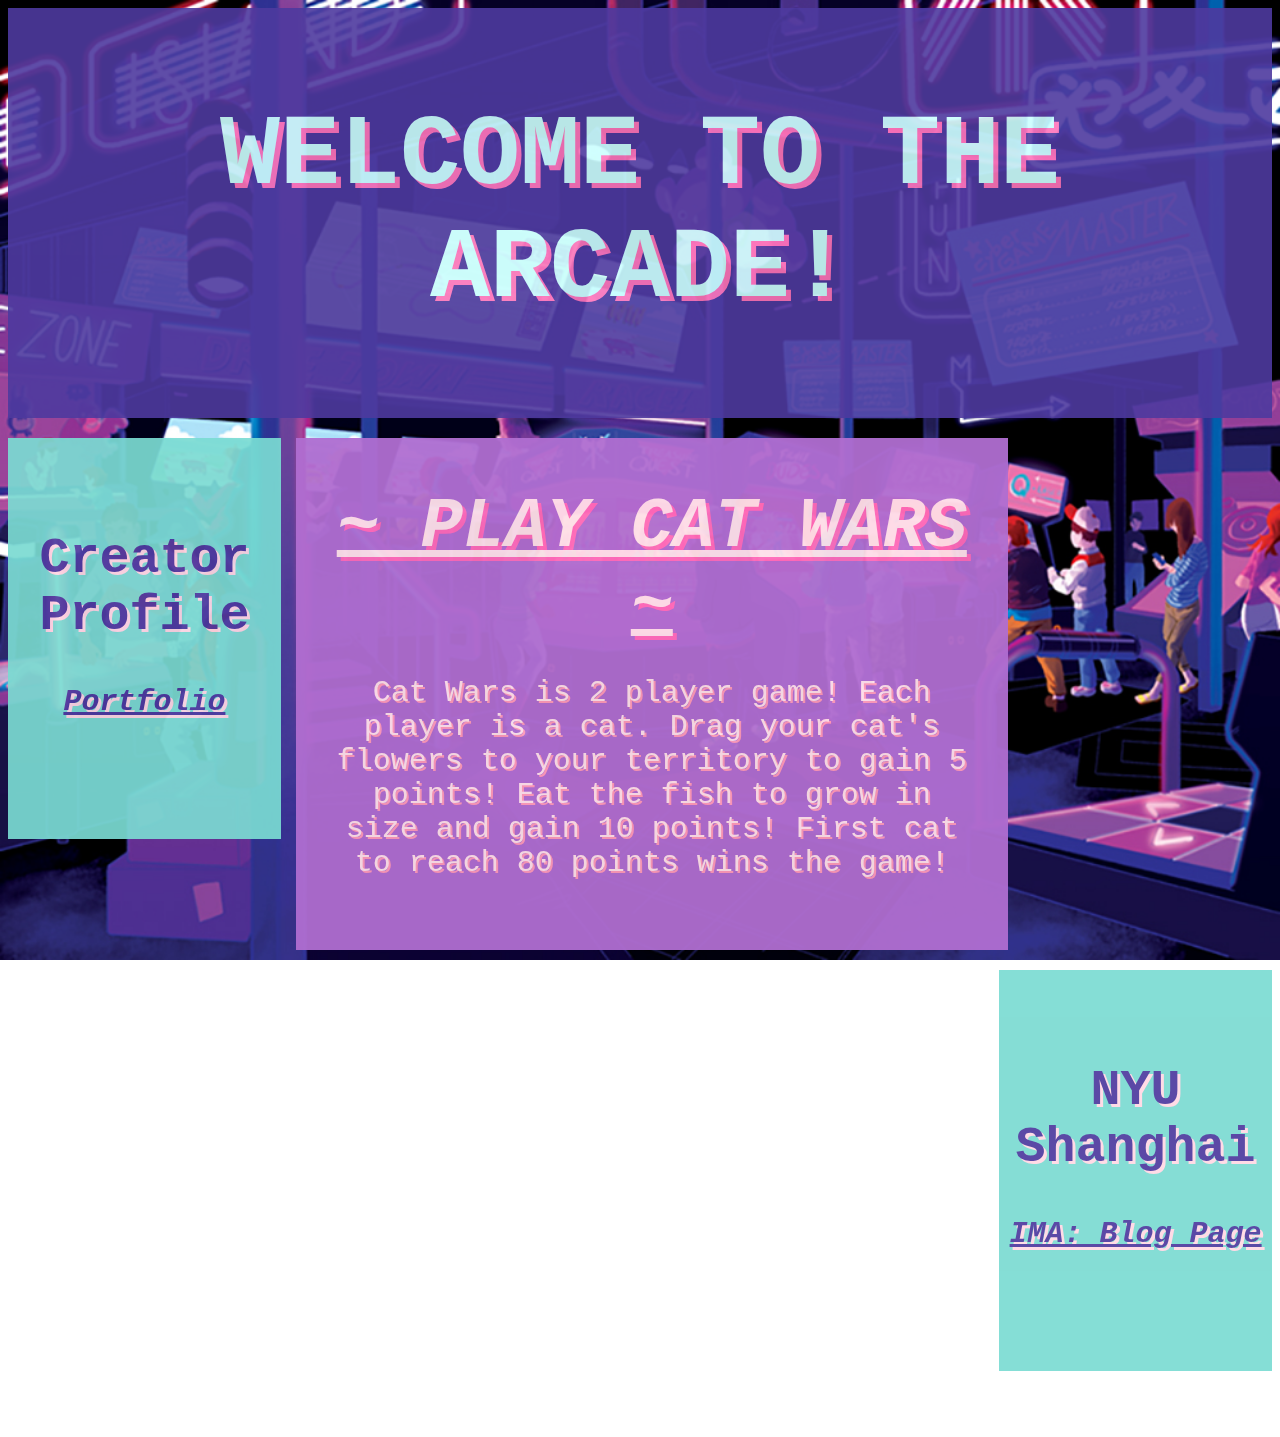
<file: ProjectB/index.html>
<!DOCTYPE html>
<html lang="en">

<head>
  <meta charset="utf-8" />
  <meta name="viewport" content="width=device-width, initial-scale=1.0">

  <title>CCLab Project B</title>

  <link rel="stylesheet" type="text/css" href="style.css">

  <script src="libraries/p5.min.js"></script>
  <!-- Uncomment the line below if you use audio. -->
  <!-- <script src="libraries/p5.sound.min.js"></script> -->
</head>

<body>

  <style>
    body {
  background-image: url("images/bg_arcade.jpg");  
  background-repeat: no-repeat;
  background-attachment: fixed;
  background-size: cover;
  }
  </style>

  <div class="header">
    <h1>WELCOME TO THE ARCADE!</h1>
  </div>

  <div class="row">
    <div class="column left">
      <h2>Creator Profile</h2>
      <a href="tqkvPortfolio.html" class="link1">Portfolio</a>
    </div>
    
    <div class="column middle">
      <a href="gamestart.html" class="link2">~ PLAY CAT WARS ~</a>
      <p>Cat Wars is 2 player game! Each player is a cat.
        Drag your cat's flowers to your territory to gain 5 points!
        Eat the fish to grow in size and gain 10 points!
        First cat to reach 80 points wins the game!
      </p>
    </div>
    
    <div class="column right">
      <h2>NYU Shanghai</h2>
      <a href="https://wp.nyu.edu/nyushanghai-tuquynhv/" class="link3">IMA: Blog Page</a>
    </div>
  
  </div>

  <!-- the script tag below should always be at the bottom, right before the closing body tag -->
</body>

</html>
</file>
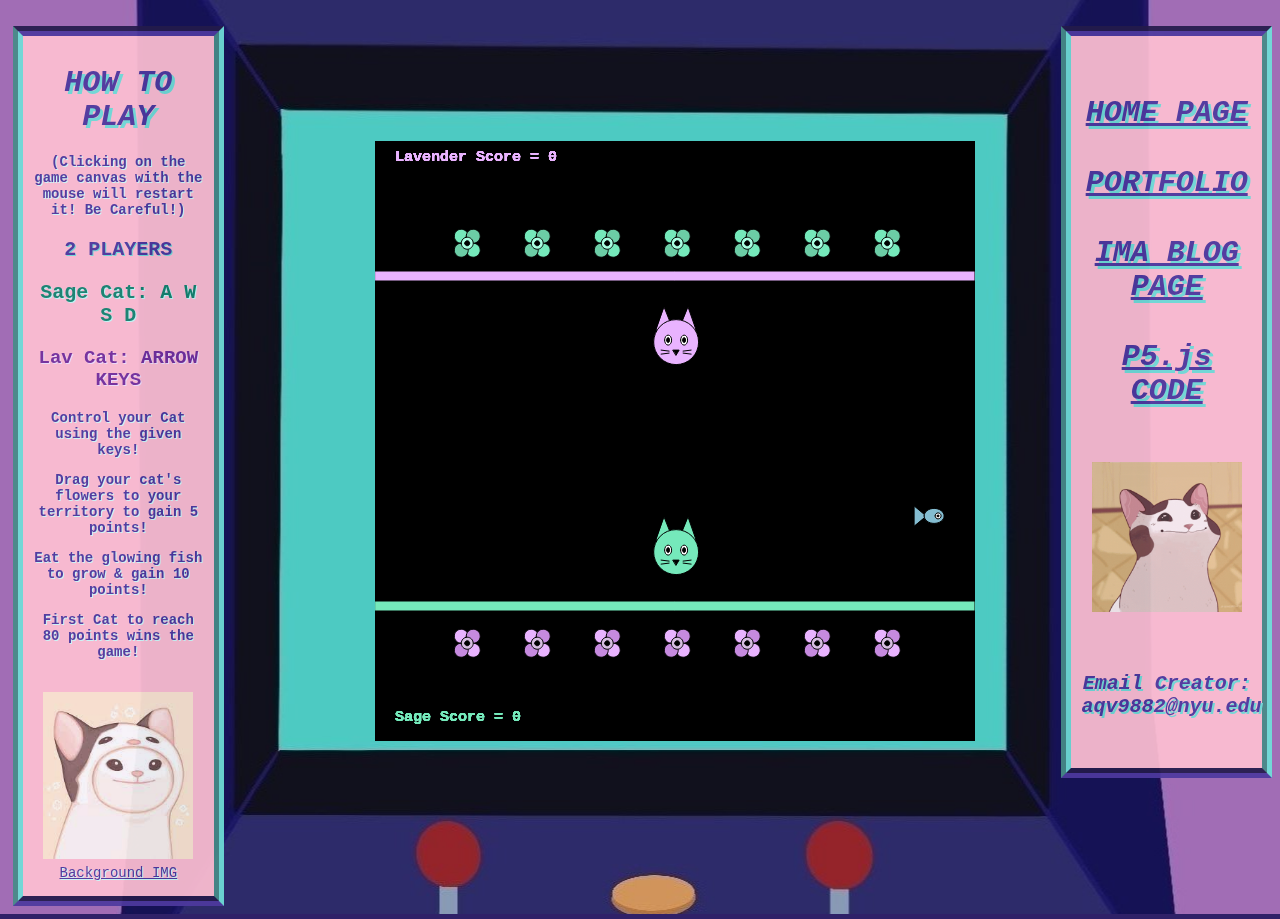
<file: ProjectB/gameplay.html>
<!DOCTYPE html>
<html lang="en">

<head>
  <meta charset="utf-8" />
  <meta name="viewport" content="width=device-width, initial-scale=1.0">

  <title>CCLab Project</title>

  <link rel="stylesheet" type="text/css" href="style1.css">

  <script src="libraries/p5.min.js"></script>
  <!-- Uncomment the line below if you use audio. -->
  <!-- <script src="libraries/p5.sound.min.js"></script> -->
</head>

<body>

  <embed src="fluteflow.mp3" loop="true" autostart="true" width="2" height="0"></embed>

  <div class="row">
    <div class="column left">
        <h1>HOW TO PLAY</h1>
        <p class="p1">(Clicking on the game canvas with the mouse will restart it! Be Careful!)</p>
        <p>2 PLAYERS</p>
        <p class="sage">Sage Cat: A W S D</p>
        <p class="lav">Lav Cat: ARROW KEYS</p>
        <p class="p1">Control your Cat using the given keys!</p>
        <p class="p1">Drag your cat's flowers to your territory to gain 5 points!</p>
        <p class="p1">Eat the glowing fish to grow & gain 10 points!</p>
        <p class="p1">First Cat to reach 80 points wins the game!</p>
        <br>
        <!-- credit: https://twitter.com/laecheng/status/1379478051092717572 -->
        <img src="images/cat.jpg" width="150px">
        <br>
        <!-- self drawn -->
        <a href="images/drawing.jpg" class="p1">Background IMG</a>
    </div>

    <div class="column middle">
        <a href="gameplay.html">
            <div class="canvasDiv" id="canvasContainer"></div>
         </a>
    </div>


    <div class="column right">
        <a href="index.html" class="link1">HOME PAGE</a>
        <br>
        <br>
        <br>
        <a href="tqkvPortfolio.html" class="link1">PORTFOLIO</a>
        <br>
        <br>
        <br>
        <a href="https://wp.nyu.edu/nyushanghai-tuquynhv/" class="link1">IMA BLOG PAGE</a>
        <br>
        <br>
        <br>
        <a href="https://editor.p5js.org/tuquynhvuu/sketches/EthrzqxSF" class="link1">P5.js CODE</a>
        <br>
        <br>
        <br>
        <br>
        <!-- https://gifdb.com/gif/pop-cat-oatmeal-anime-ta4xk8b88tcpfxki.html -->
        <img src="images/Pop.gif" width="150px">
        <br>
        <br>
        <br>
        <p class="email">Email Creator: aqv9882@nyu.edu</p>
    </div>
</div>

  <!-- the script tag below should always be at the bottom, right before the closing body tag -->
  <script src="sketch1.js"></script>
</body>

</html>
</file>
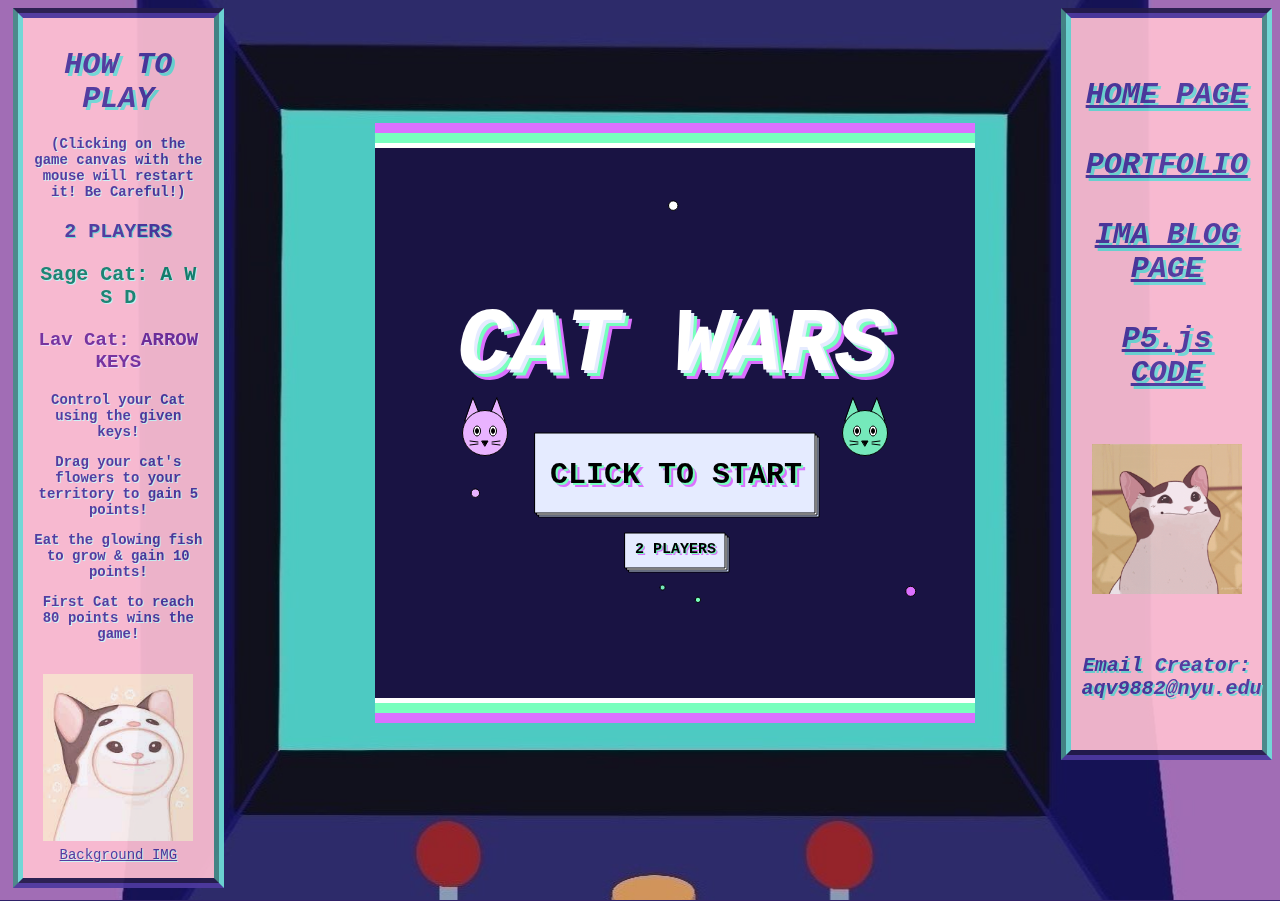
<file: ProjectB/gamestart.html>
<!DOCTYPE html>
<html lang="en">

<head>
  <meta charset="utf-8" />
  <meta name="viewport" content="width=device-width, initial-scale=1.0">

  <title>CCLab Project</title>

  <link rel="stylesheet" type="text/css" href="style1.css">

  <script src="libraries/p5.min.js"></script>
  <!-- Uncomment the line below if you use audio. -->
  <!-- <script src="libraries/p5.sound.min.js"></script> -->
</head>

<body>

<div class="row">
    <div class="column left">
        <h1>HOW TO PLAY</h1>
        <p class="p1">(Clicking on the game canvas with the mouse will restart it! Be Careful!)</p>
        <p>2 PLAYERS</p>
        <p class="sage">Sage Cat: A W S D</p>
        <p class="lav">Lav Cat: ARROW KEYS</p>
        <p class="p1">Control your Cat using the given keys!</p>
        <p class="p1">Drag your cat's flowers to your territory to gain 5 points!</p>
        <p class="p1">Eat the glowing fish to grow & gain 10 points!</p>
        <p class="p1">First Cat to reach 80 points wins the game!</p>
        <br>
        <!-- credit: https://twitter.com/laecheng/status/1379478051092717572 -->
        <img src="images/cat.jpg" width="150px">
        <br>
        <!-- self drawn -->
        <a href="images/drawing.jpg" class="p1">Background IMG</a>
    </div>

    <div class="column middle">
        <a href="gameplay.html">
            <div class="canvasDiv" id="canvasContainer"></div>
         </a>
    </div>


    <div class="column right">
        <a href="index.html" class="link1">HOME PAGE</a>
        <br>
        <br>
        <br>
        <a href="tqkvPortfolio.html" class="link1">PORTFOLIO</a>
        <br>
        <br>
        <br>
        <a href="https://wp.nyu.edu/nyushanghai-tuquynhv/" class="link1">IMA BLOG PAGE</a>
        <br>
        <br>
        <br>
        <a href="https://editor.p5js.org/tuquynhvuu/sketches/EthrzqxSF" class="link1">P5.js CODE</a>
        <br>
        <br>
        <br>
        <br>
        <!-- https://gifdb.com/gif/pop-cat-oatmeal-anime-ta4xk8b88tcpfxki.html -->
        <img src="images/Pop.gif" width="150px">
        <br>
        <br>
        <br>
        <p class="email">Email Creator: aqv9882@nyu.edu</p>
    </div>
</div>

  <!-- the script tag below should always be at the bottom, right before the closing body tag -->
  <script src="sketch.js"></script>
</body>

</html>
</file>
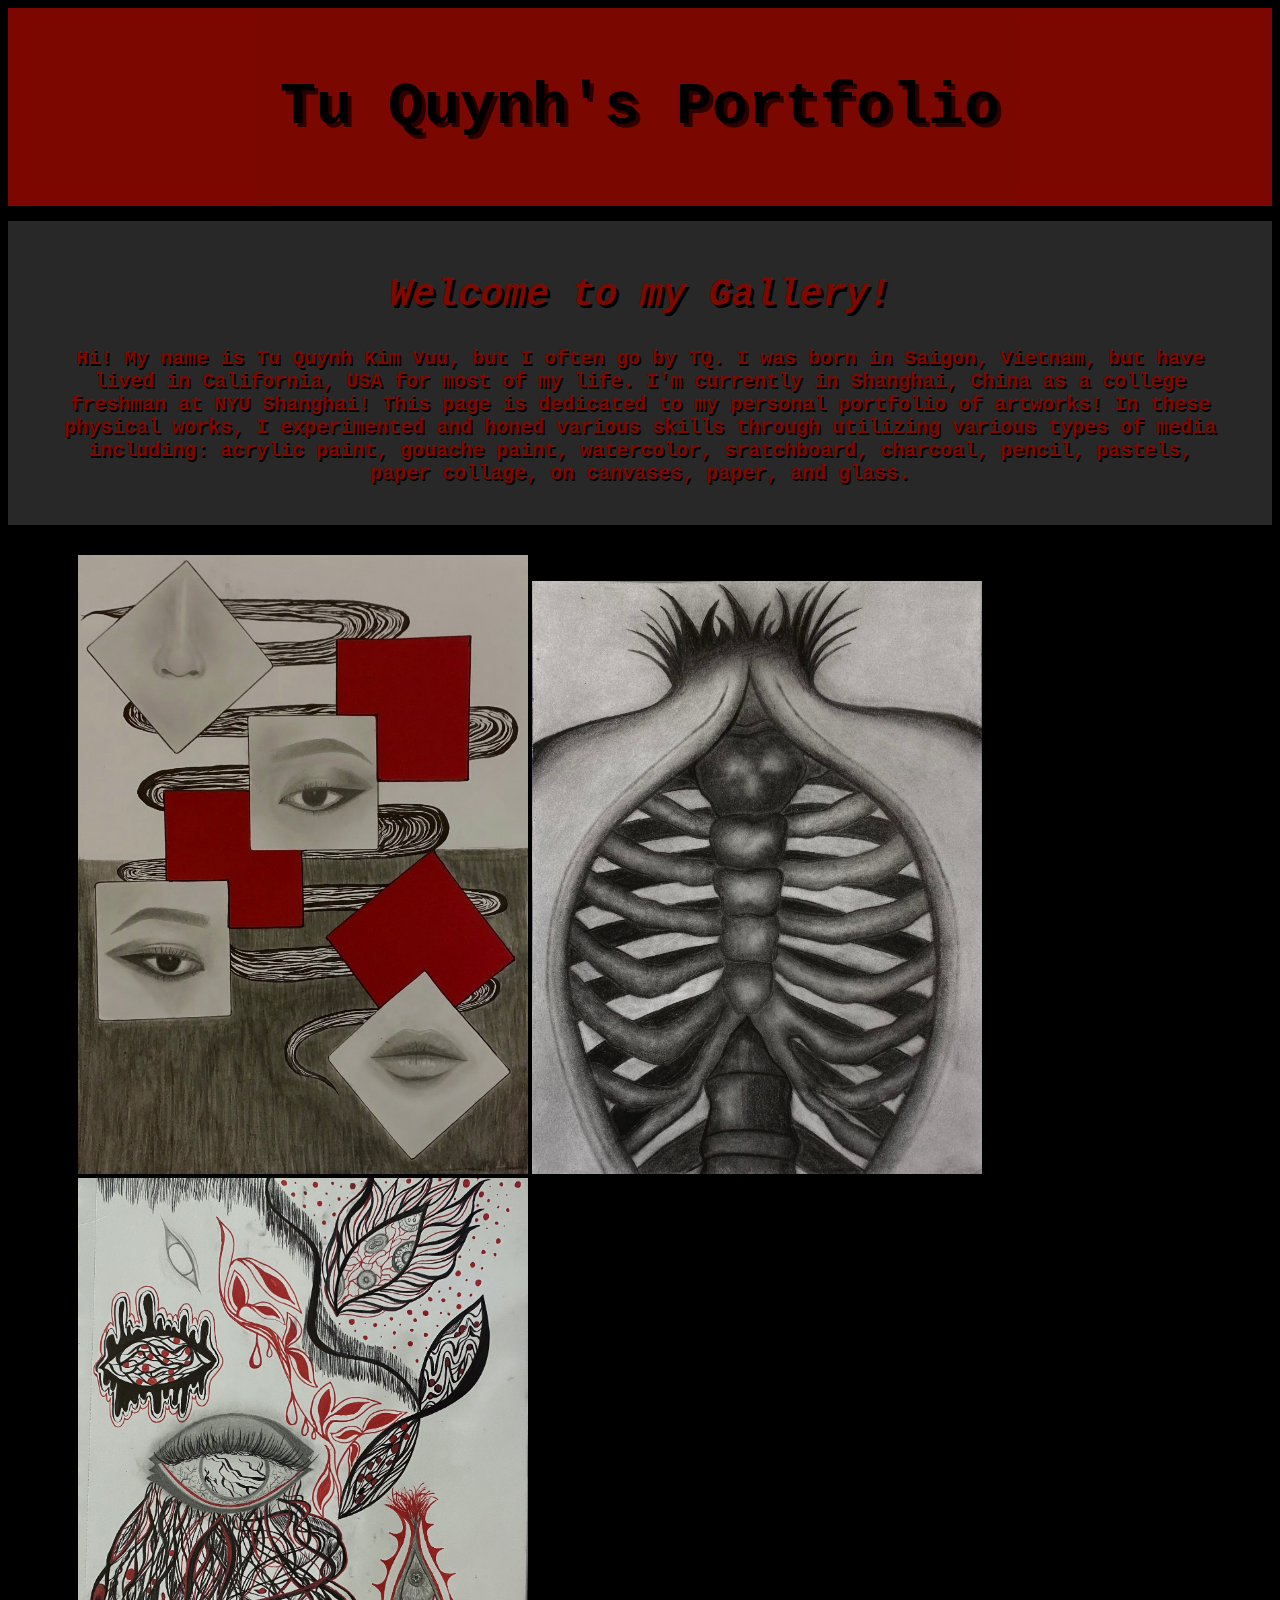
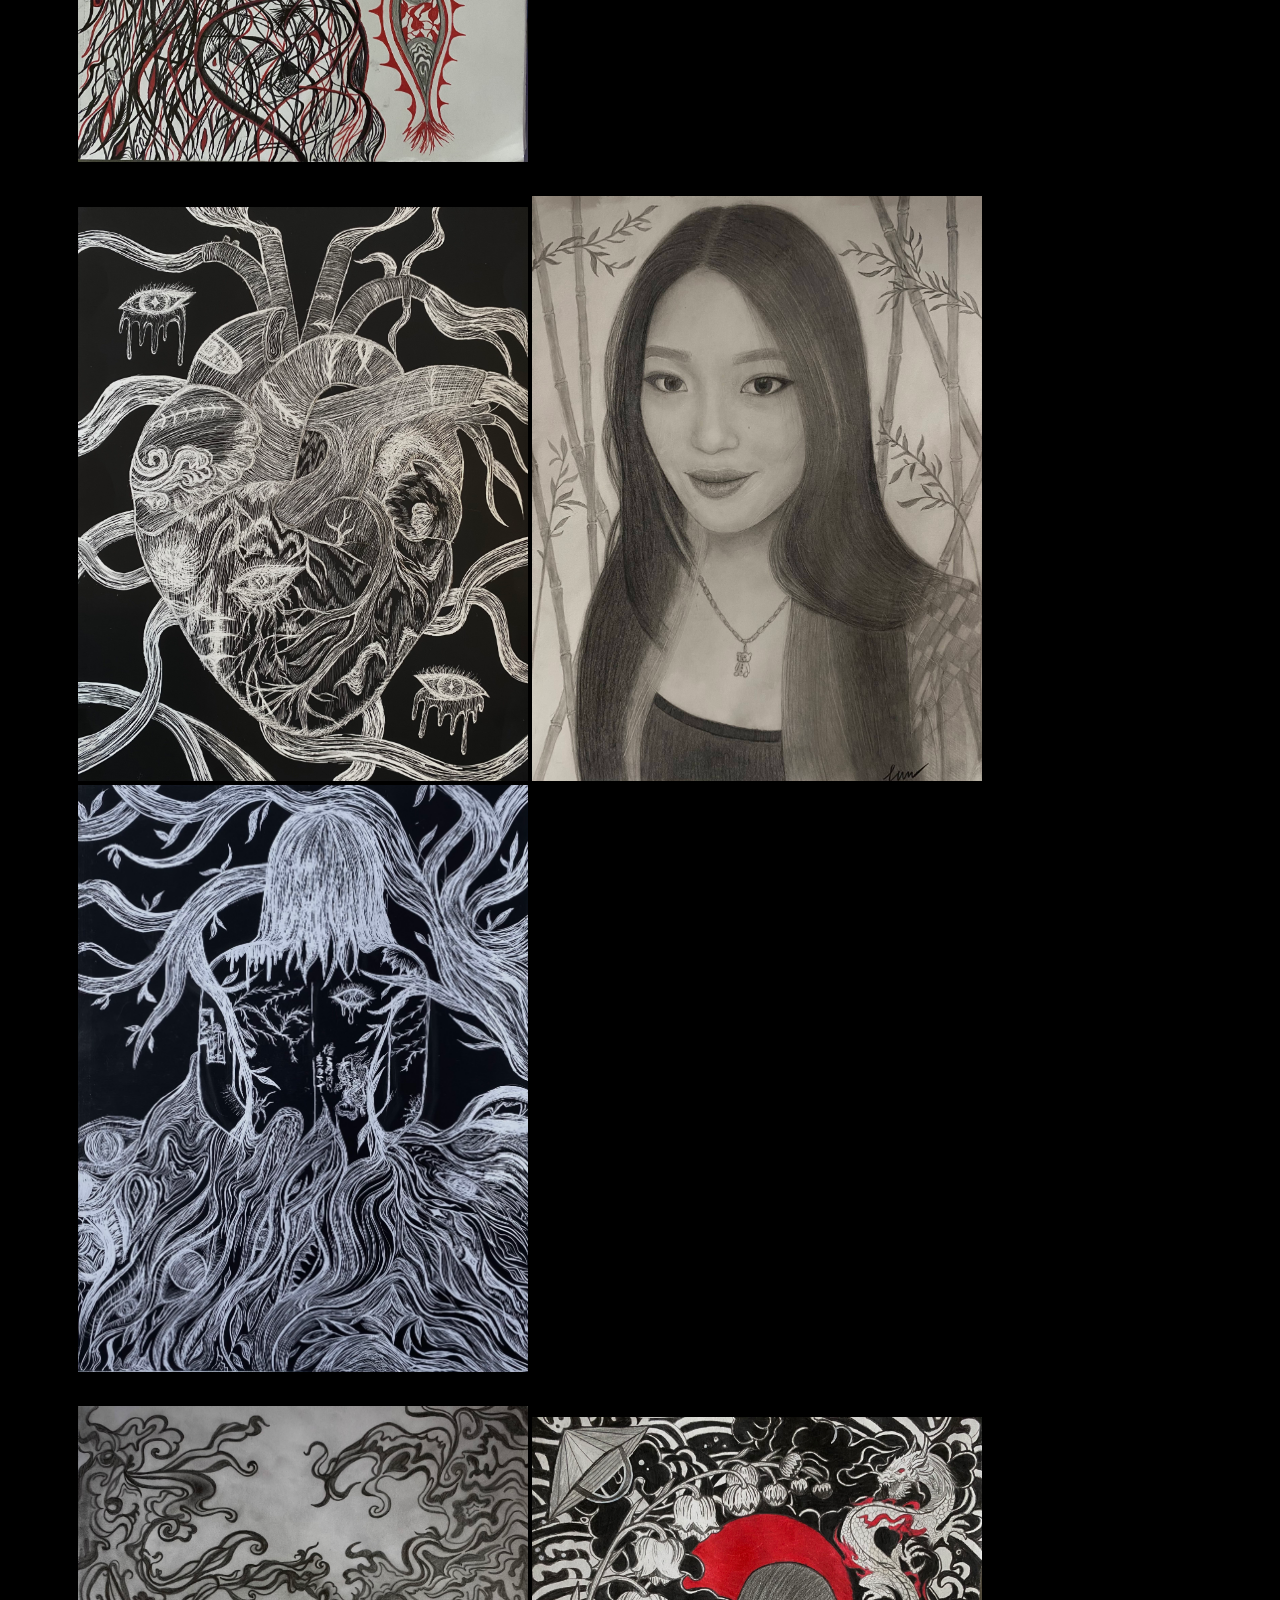
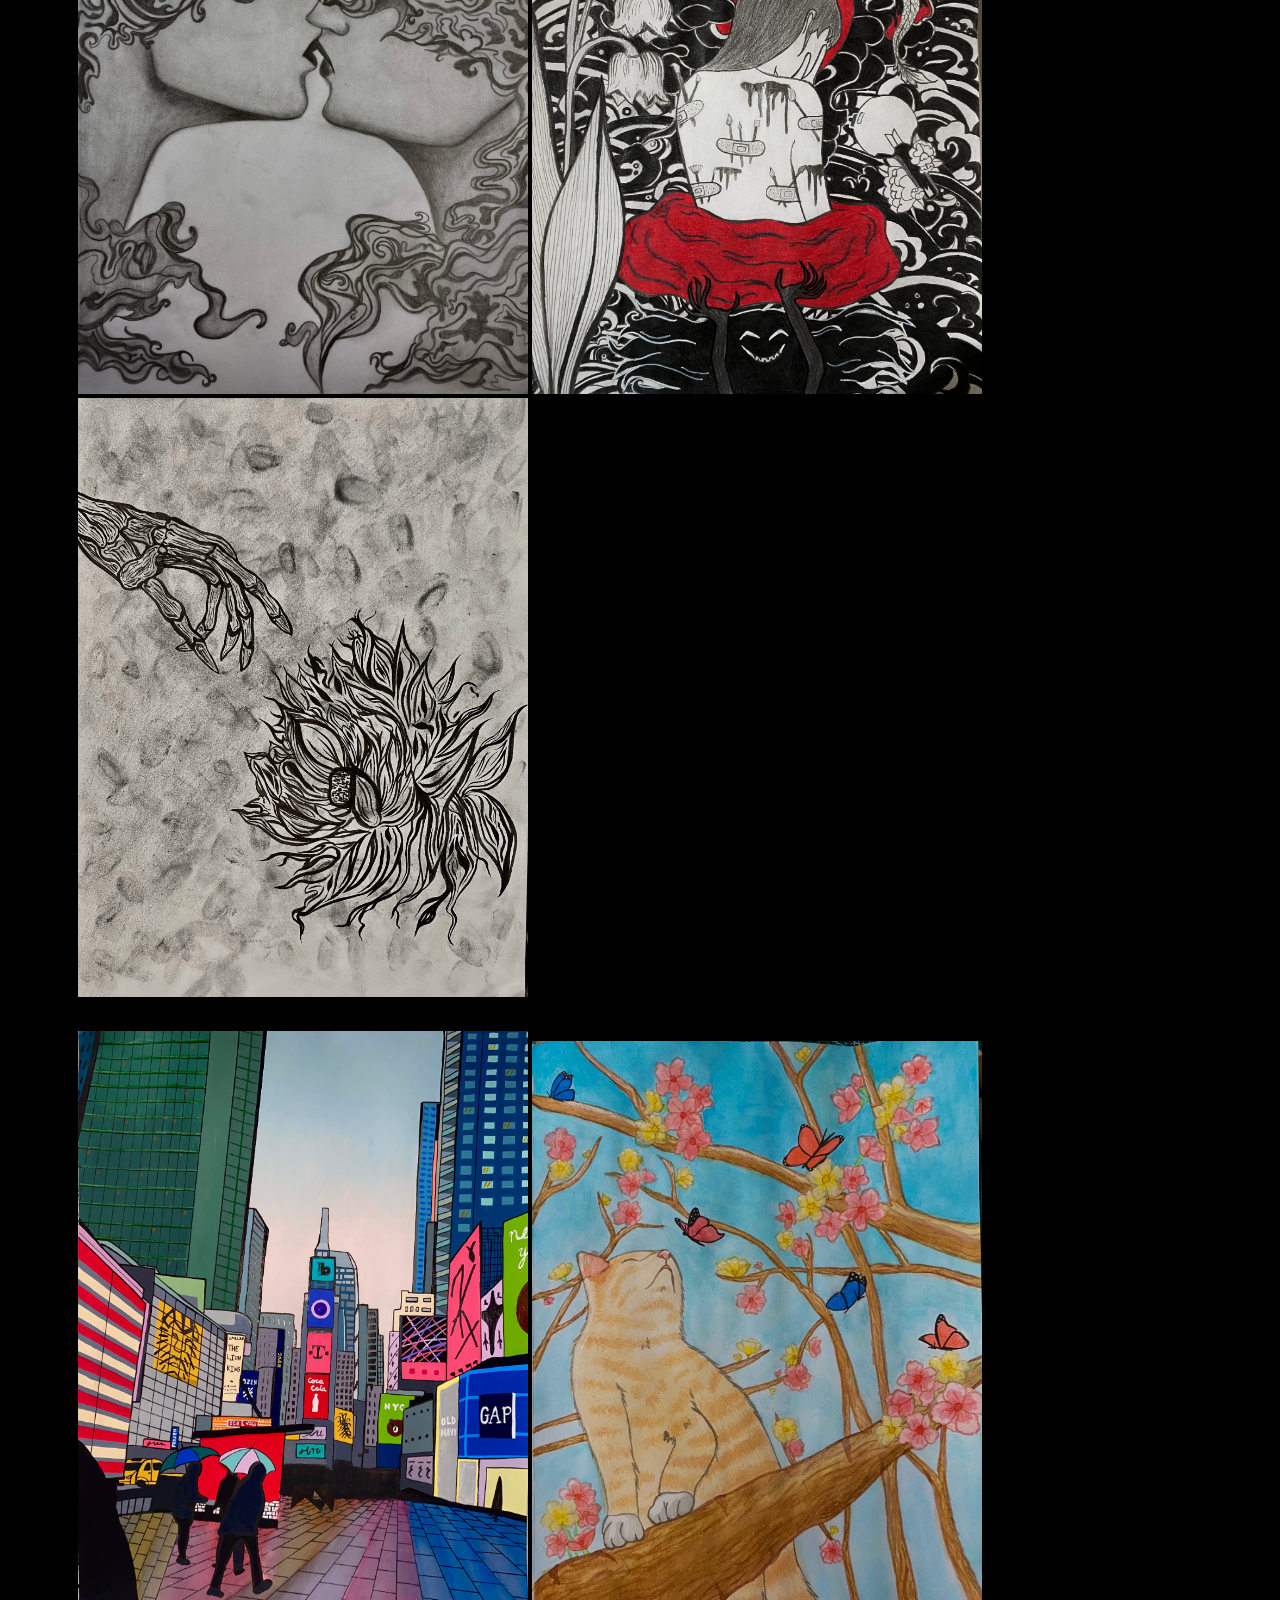
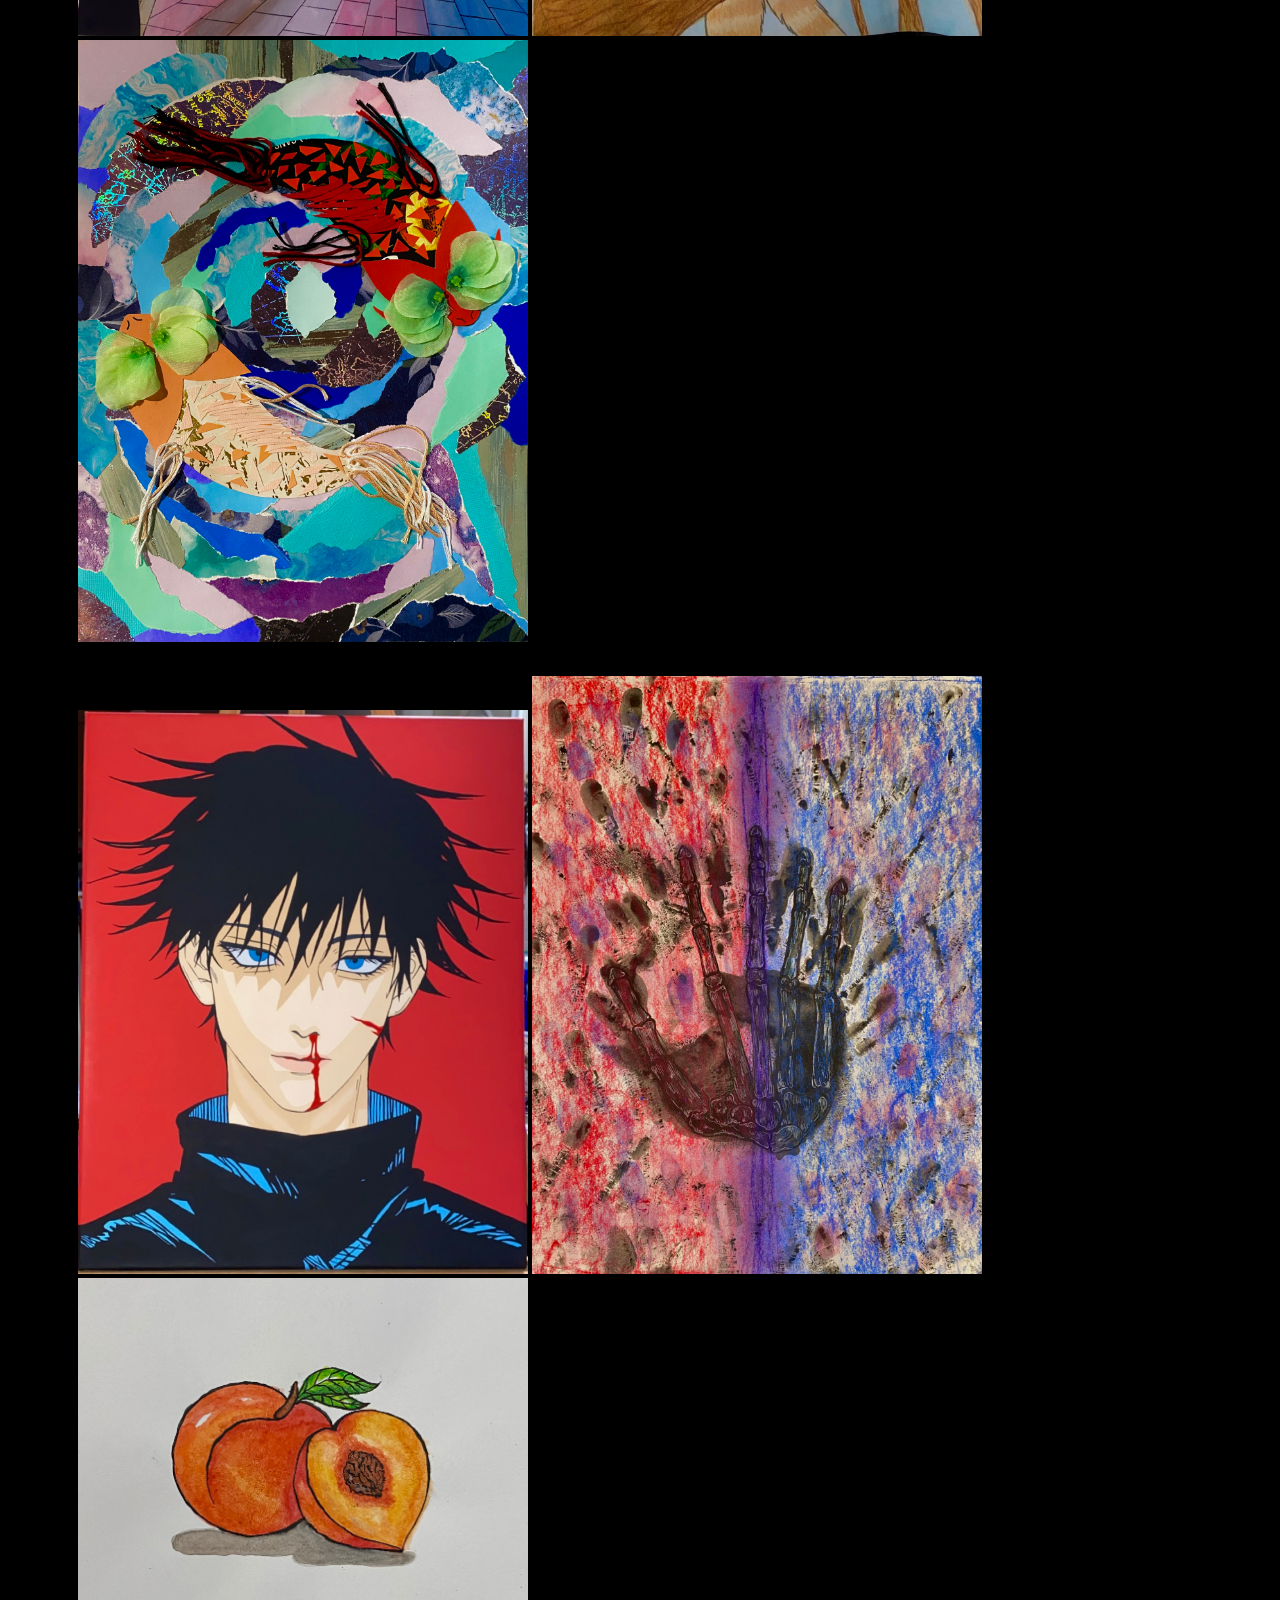
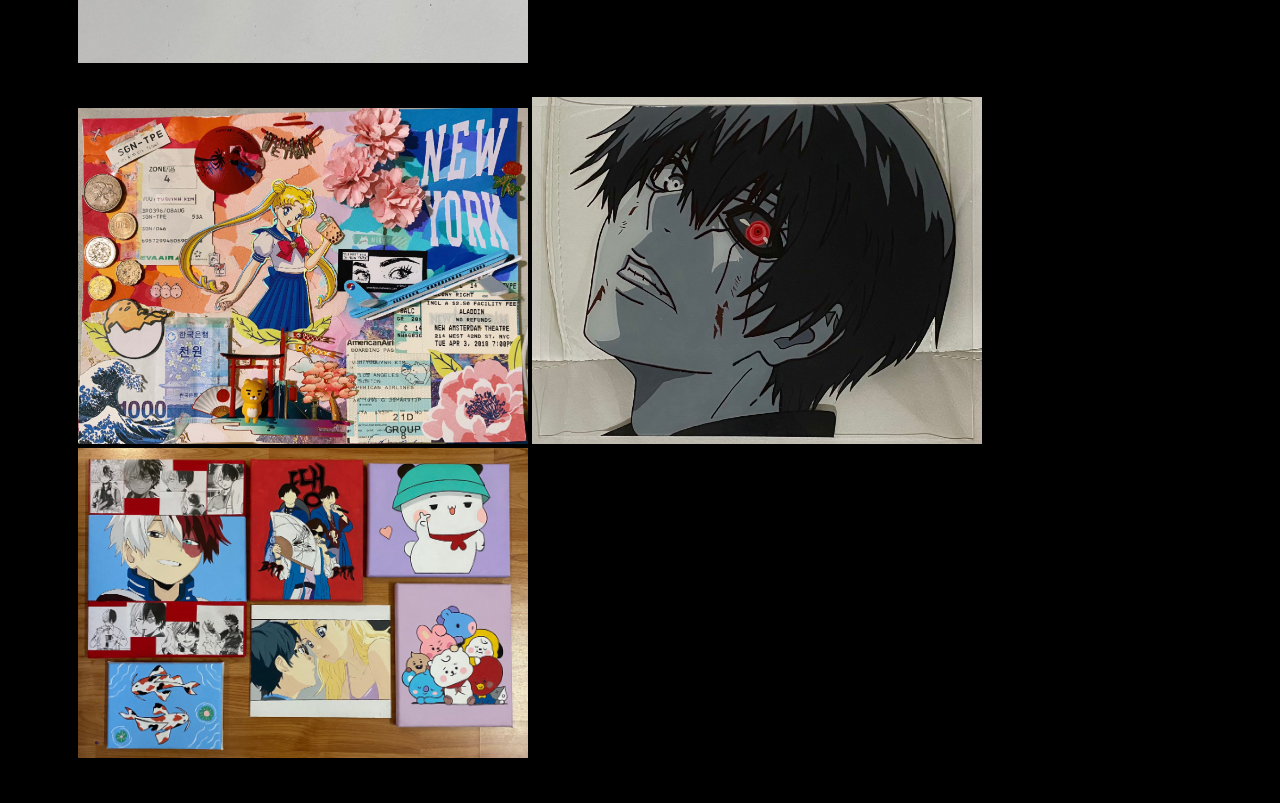
<file: ProjectB/tqkvPortfolio.html>
<!DOCTYPE html>
<html>
    <head>
        <title> Tu Quynh's Portfolio </title>

        <link rel="stylesheet" href="style2.css">

    </head>

    <body>

        <div class="header">
            <h1> Tu Quynh's Portfolio </h1>
        </div>

        <div class="intro">
            <h2>Welcome to my Gallery!</h2>
            <p> Hi! My name is Tu Quynh Kim Vuu, but I often go by TQ. 
            I was born in Saigon, Vietnam, but have lived in California, USA for most of my life. 
            I'm currently in Shanghai, China as a college freshman at NYU Shanghai! 
            This page is dedicated to my personal portfolio of artworks! 
            In these physical works, I experimented and honed various skills through utilizing various
            types of media including: acrylic paint, gouache paint, watercolor, sratchboard, 
            charcoal, pencil, pastels, paper collage, on canvases, paper, and glass.
            </p>
        </div>        
        
    <div class="image">
        <img src="art/1.JPG" width="450px">
        <img src="art/2.JPG" width="450px">
        <img src="art/3.jpg" width="450px">
    </div>
    <div class="image">
        <img src="art/4.jpg" width="450px">
        <img src="art/5.jpg" width="450px">
        <img src="art/6.jpg" width="450px">
    </div>
    <div class="image">
        <img src="art/7.jpg" width="450px">
        <img src="art/8.jpg" width="450px">
        <img src="art/9.JPG" width="450px">
    </div>
    <div class="image">
        <img src="art/10.jpg" width="450px">
        <img src="art/11.JPG" width="450px">
        <img src="art/12.jpg" width="450px">
    </div>
    <div class="image">
        <img src="art/13.JPG" width="450px">
        <img src="art/14.jpg" width="450px">
        <img src="art/15.jpg" width="450px">
    </div>
    <div class="image">
        <img src="art/16.JPG" width="450px">
        <img src="art/17.jpg" width="450px">
        <img src="art/18.JPG" width="450px">
    </div>
        <h2></h2>

 

    </body>
</html>
</file>
<file: ProjectB/style.css>
.header{
  padding: 25px;
  text-align: center;
  text-shadow: 5px 5px #ff75bc;
  background-color: #4E3A9F;
  opacity: 0.9;
  color: rgb(204, 255, 255);
}

h1{
  font-family: monospace;
  font-size: 100px;
  text-align: center;
}

/* .box{
  margin-top: 50px;
  margin-left: 520px;
  margin-right: 520px;
  padding: 30px;
} */

a.link2{
  justify-content: center;
  text-align: center;
  color: #ffe0ea;
  text-shadow: 4px 4px #ff6bba;
  font-family: monospace;
  font-size: 70px;
  font-weight: bold;
  font-style: italic;
}

.column {
  float: left;
  padding: 10px;
}

.column.left {
  margin-top: 20px;
  padding-top: 50px;
  padding-bottom: 120px;
  width: 20%;
  color: #ffe0ea;
  background-color: rgb(123, 219, 210);
  opacity: 0.92;
  justify-content: center;
  text-align: center;
}

.column.middle {
  margin-left: 15px;
  margin-top: 20px;
  padding: 40px;
  padding-top: 50px;
  width: 50%;
  background-color: #B06ED1;
  opacity: 0.95;
  justify-content: center;
  text-align: center;
}

.column.right {
  float: right;
  margin-top: 20px;
  padding-top: 50px;
  padding-bottom: 120px;
  width: 20%;
  color: #ffe0ea;
  background-color: rgb(123, 219, 210);
  opacity: 0.92;
  justify-content: center;
  text-align: center;
}

.row:after {
  content: "";
  display: table;
  clear: both;
}

h2{
  color: #4E3A9F;
  font-family: monospace;
  font-size: 50px;
  font-weight: bold;
  text-shadow: 3px 3px #ffd8e4;
}

p{
  font-family: monospace;
  font-size: 30px;
  color: #ffe0ea;
  text-shadow: 2px 2px #ff9aba;
  text-align: center;
}

a.link1{
  justify-content: center;
  text-align: center;
  color: #4E3A9F;
  text-shadow: 3px 3px #ffd8e4;
  font-family: monospace;
  font-size: 30px;
  font-weight: bold;
  font-style: italic;
}

a.link3{
  justify-content: center;
  text-align: center;
  color: #4E3A9F;
  text-shadow: 3px 3px #ffd8e4;
  font-family: monospace;
  font-size: 30px;
  font-weight: bold;
  font-style: italic;
}
</file>
<file: ProjectB/style1.css>
html{
        background-color: #2F2168;
        background-image: url("images/drawing.jpg");
        /* source: http://lightgreyartlab.com/great-personality-environments */
        background-repeat: no-repeat;
        background-attachment: scroll; 
        background-position:  top center;
        background-size: auto; 
        overflow-y: hidden;
}

canvas {
    display: block;
}
  
.canvasDiv{
    display: flex;
    justify-content: center;
}
  
  
h1{
    justify-content: center;
    text-align: center;
    color: #4E3A9F;
    text-shadow: 3px 3px #70e0d9;
    font-family: monospace;
    font-size: 30px;
    font-weight: bold;
    font-style: italic;
}
  
.space{
    margin-bottom: 600px; 
} 

p{
    justify-content: center;
    text-align: center;
    color: #4E3A9F;
    text-shadow: 1px 1px #70e0d9;
    font-family: monospace;
    font-size: 20px;
    font-weight: bold;
}

.p1{
    justify-content: center;
    text-align: center;
    color: #4E3A9F;
    text-shadow: 1px 1px #d0fffc;
    font-family: monospace;
    font-size: 14px;
}

.sage{
    justify-content: center;
    text-align: center;
    color: #13866f;
    text-shadow: 1px 1px #c3fffb;
    font-family: monospace;
    font-size: 20px;
}

.lav{
    justify-content: center;
    text-align: center;
    color: #74309e;
    text-shadow: 1px 1px #f2e4ff;
    font-family: monospace;
    font-size: 19px;
}


.column {
    float: left;
    padding: 10px;
  }
  
.column.left {
    margin-top: 0px;
    margin-left: 5px;
    padding-top: 10px;
    padding-bottom: 15px;
    width: 13.5%;
    color: #ffe0ea;
    background-color: rgb(255, 192, 211);
    opacity: 0.92;
    justify-content: center;
    text-align: center;
    border-style: groove;
    border-width: 10px;
    border-color: #4E3A9F #70e0d9;
}
  
.column.middle {
    margin-left: 125px;
    margin-top: 105px;
    width: 50%;
    justify-content: center;
}
  
.column.right {
    float: right;
    margin-top: 0px;
    margin-left: 10px;
    padding-top: 60px;
    padding-bottom: 30px;
    width: 13.5%;
    color: #ffe0ea;
    background-color: rgb(255, 192, 211);
    opacity: 0.92;
    justify-content: center;
    text-align: center;
    border-style: groove;
    border-width: 10px;
    border-color: #4E3A9F #70e0d9;

}
  
.row:after {
    content: "";
    display: table;
    clear: both;
}

a.link1{
  justify-content: center;
  text-align: center;
  color: #4E3A9F;
  text-shadow: 3px 3px #70e0d9;
  font-family: monospace;
  font-size: 30px;
  font-weight: bold;
  font-style: italic;
}

.email{
  justify-content: center;
  text-align: center;
  color: #4E3A9F;
  text-shadow: 2px 2px #70e0d9;
  font-family: monospace;
  font-size: 20px;
  font-weight: bold;
  font-style: italic;
}
</file>
<file: ProjectB/style2.css>
html{
    background-color: #000000;
    overflow-y: scroll;
}

.header{
    padding: 25px;
    text-align: center;
    background-color: #880800;
    opacity: 0.9;
}

h1{
  font-family: monospace;
  font-size: 60px;
  text-align: center;
  color: rgb(0, 0, 0);
  text-shadow: 4px 4px #340000;
  font-weight: bold;
}

.intro{
    margin-top: 15px;
    padding: 20px;
    padding-left: 45px;
    padding-right: 45px;
    text-align: center;
    background-color: #282828;
}

h2{
    color: #7f0800;
    font-family: monospace;
    font-size: 38px;
    font-style: italic;
    text-shadow: 3px 3px #000000;
}

p{
    color: #7f0800;
    font-family: monospace;
    font-size: 20px;
    font-weight: bold;
    text-shadow: 2px 2px #000000;
}

.image{
    display: block;
    justify-content: center;
    align-items: center;
    margin-top: 30px;
    margin-left: 70px;
    margin-right: auto;
    width: 96%;
}
</file>
